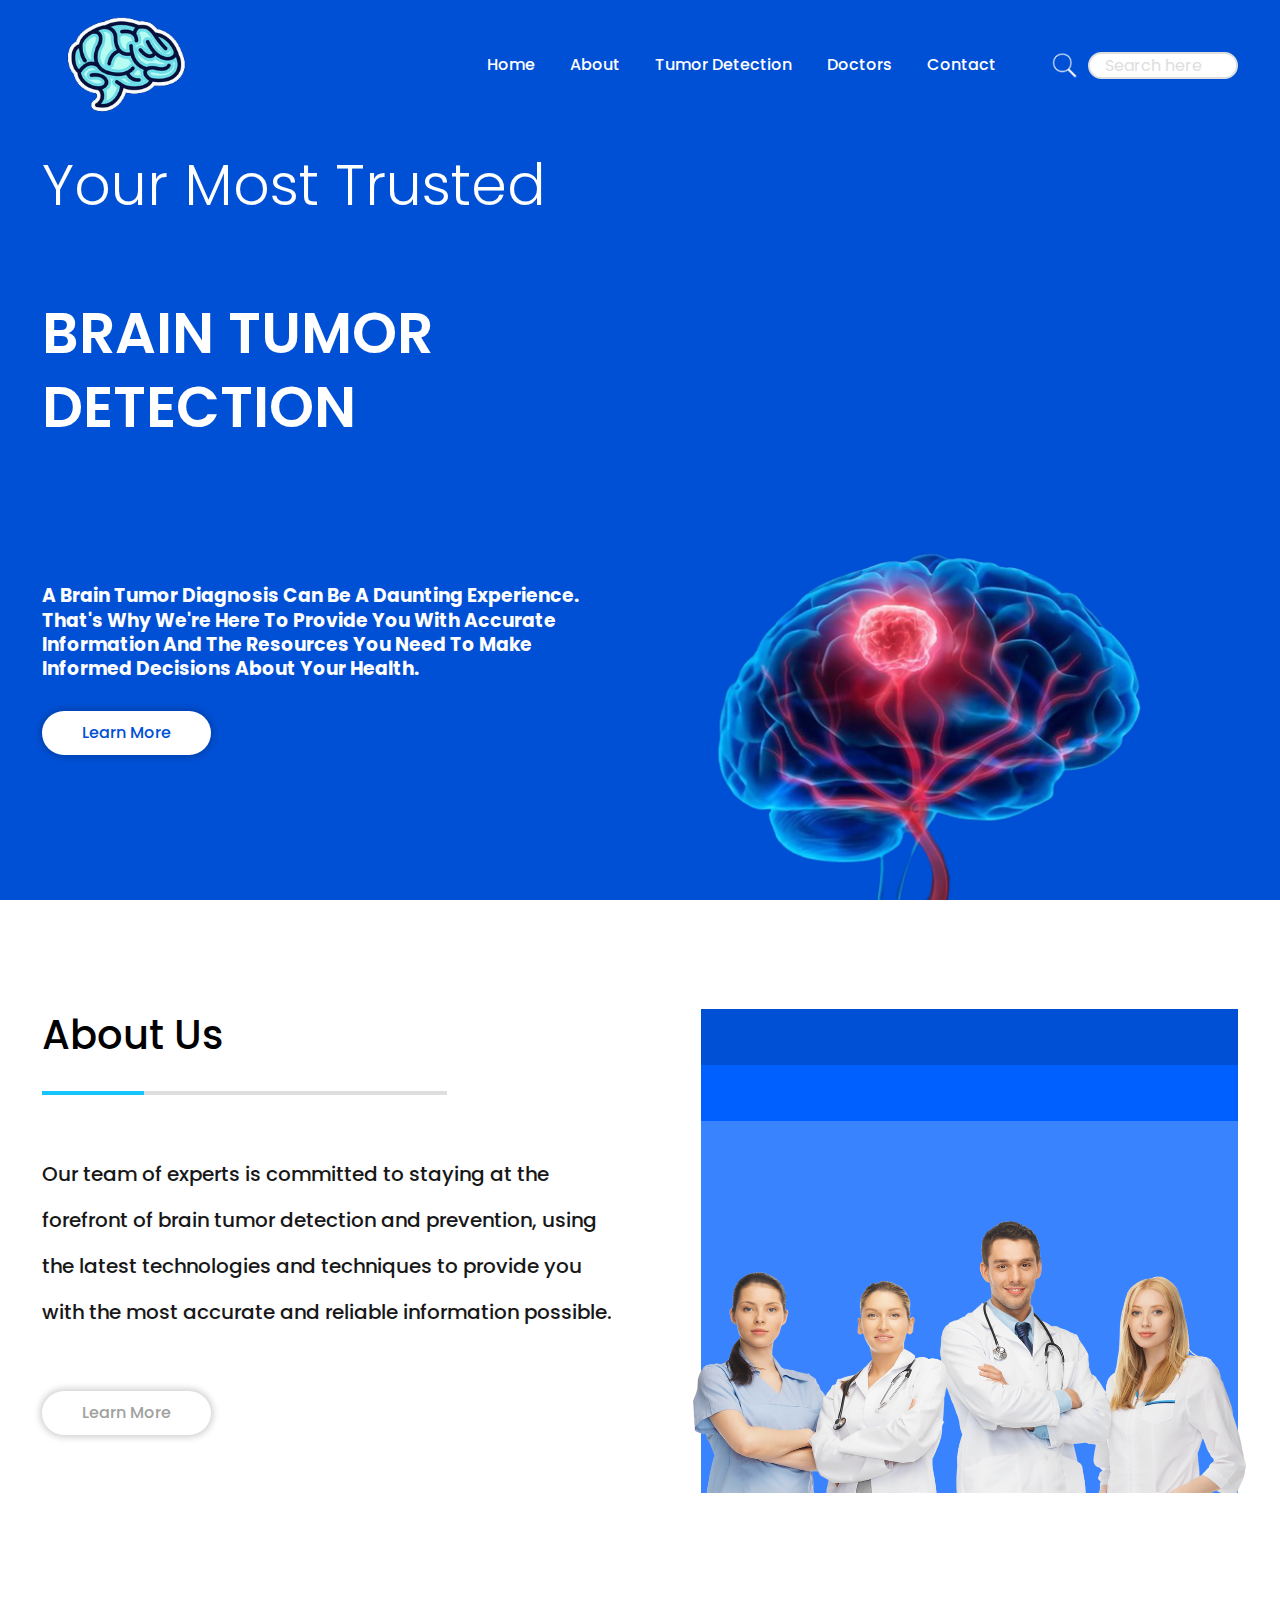
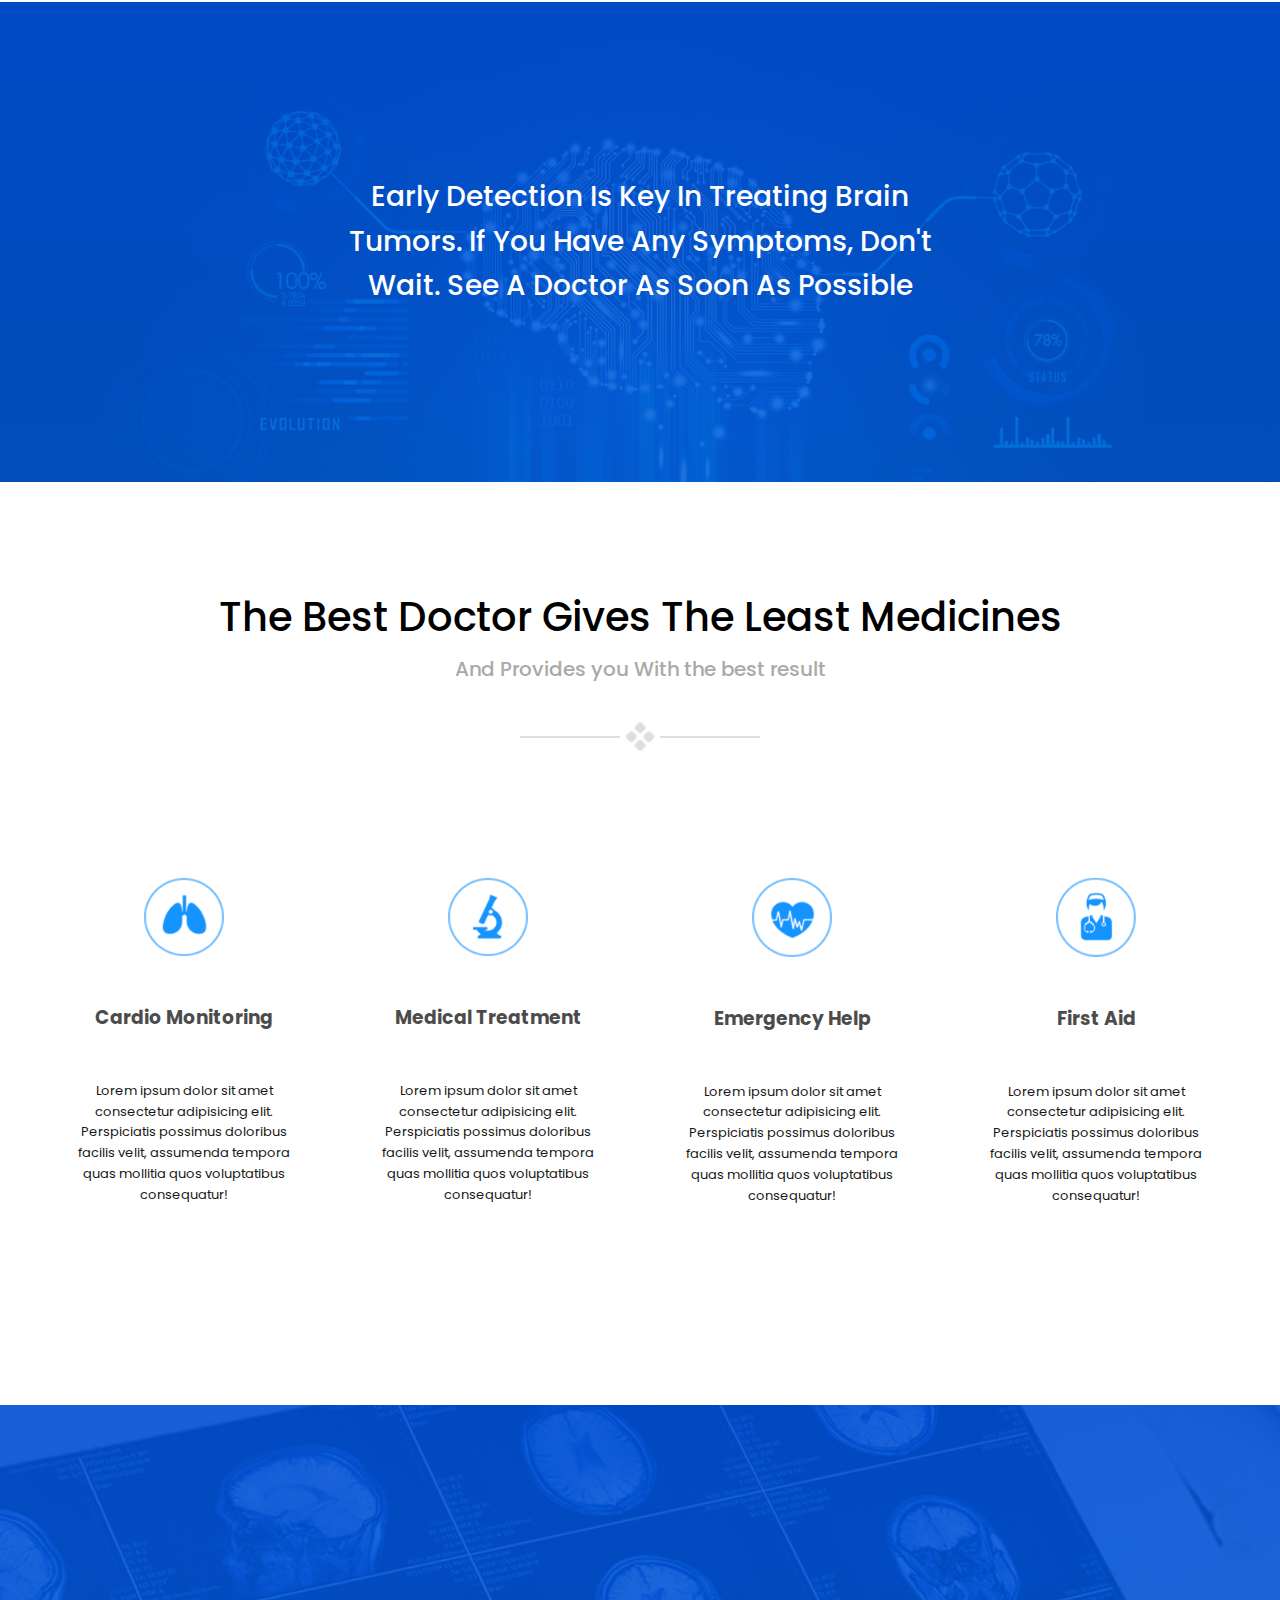
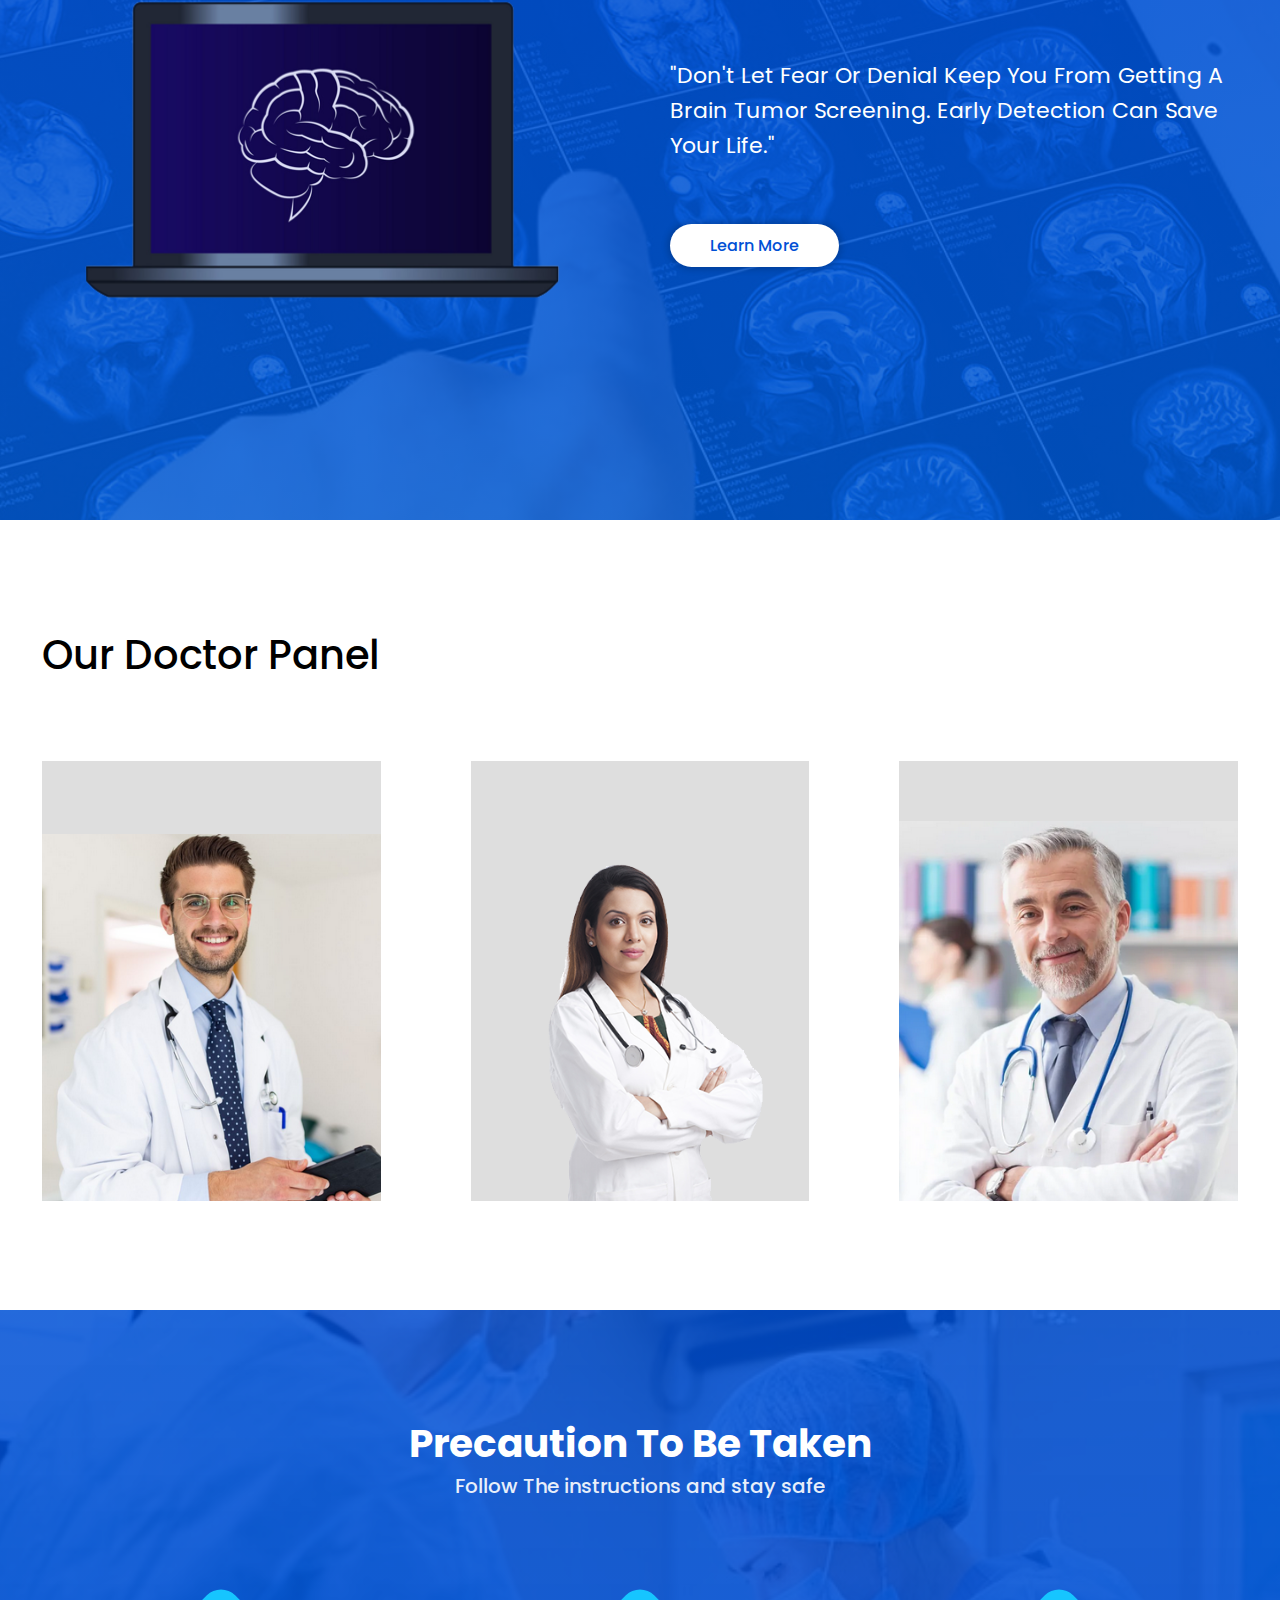
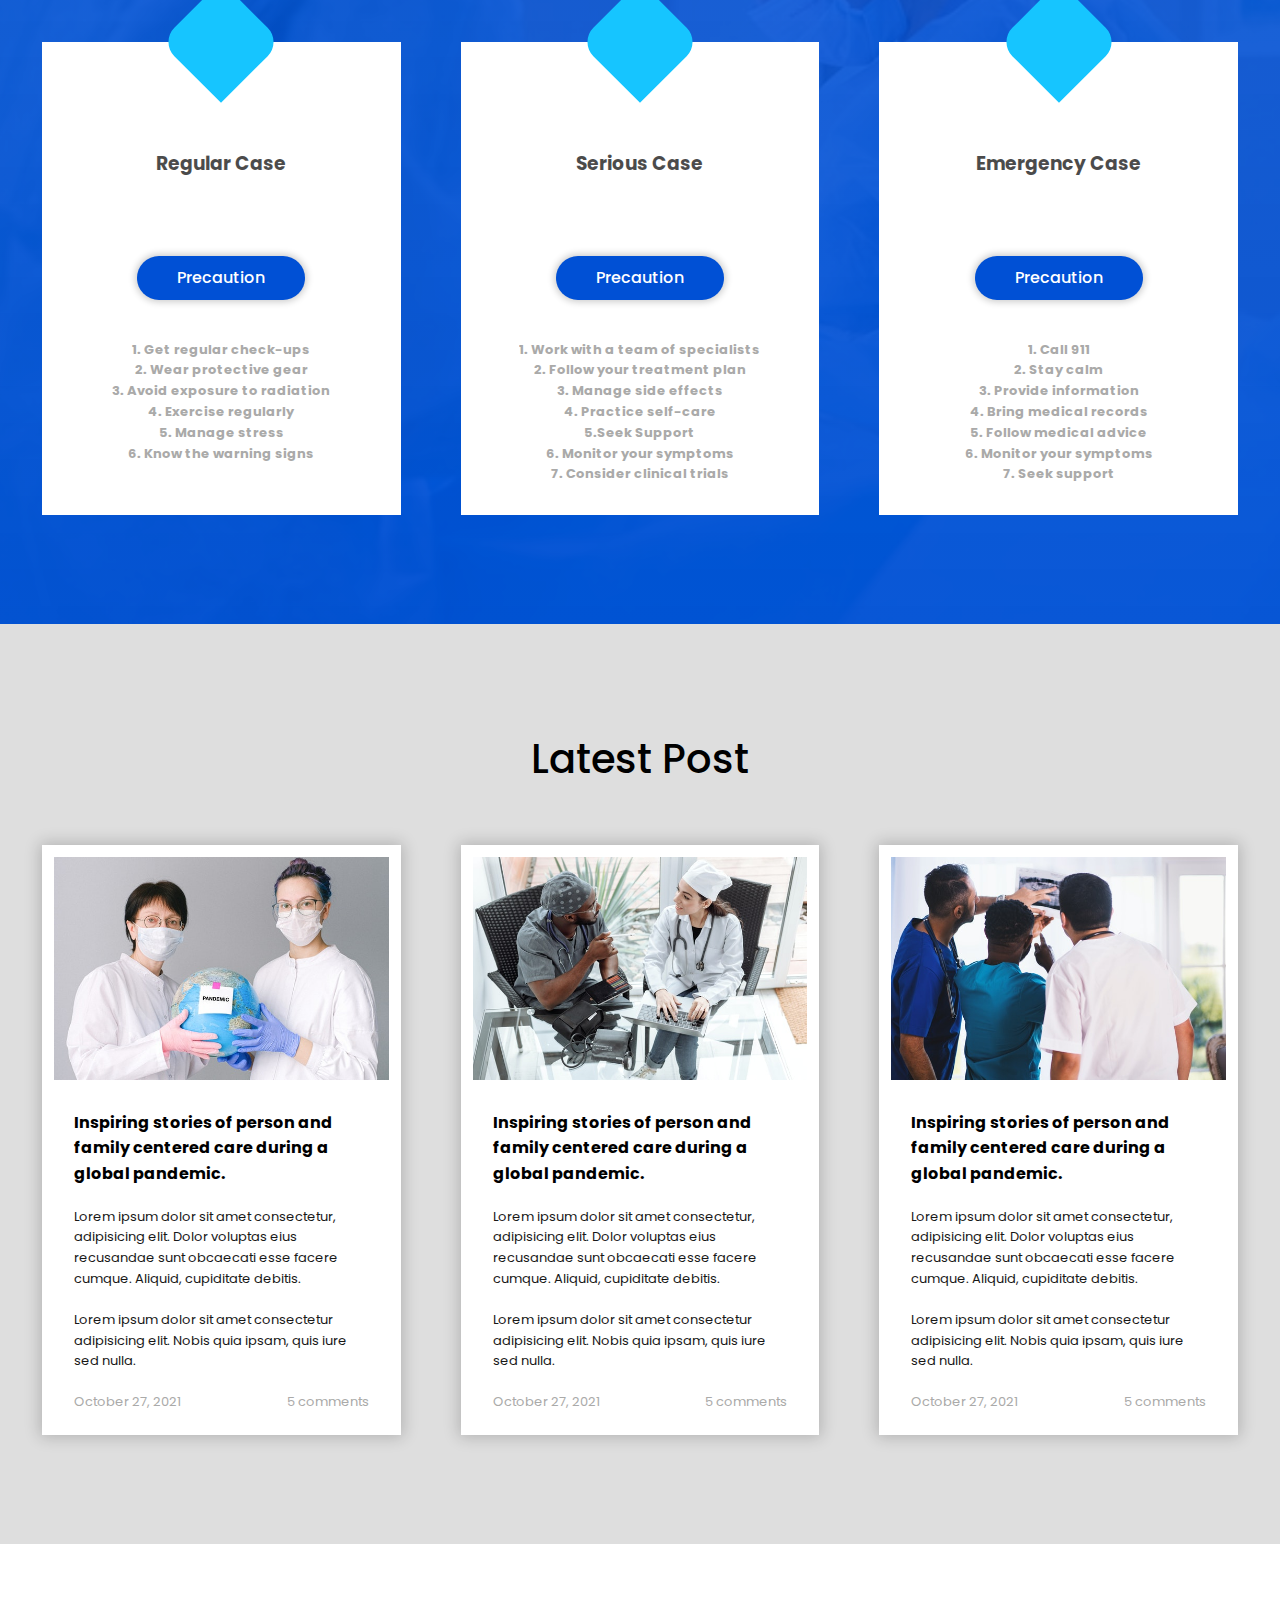
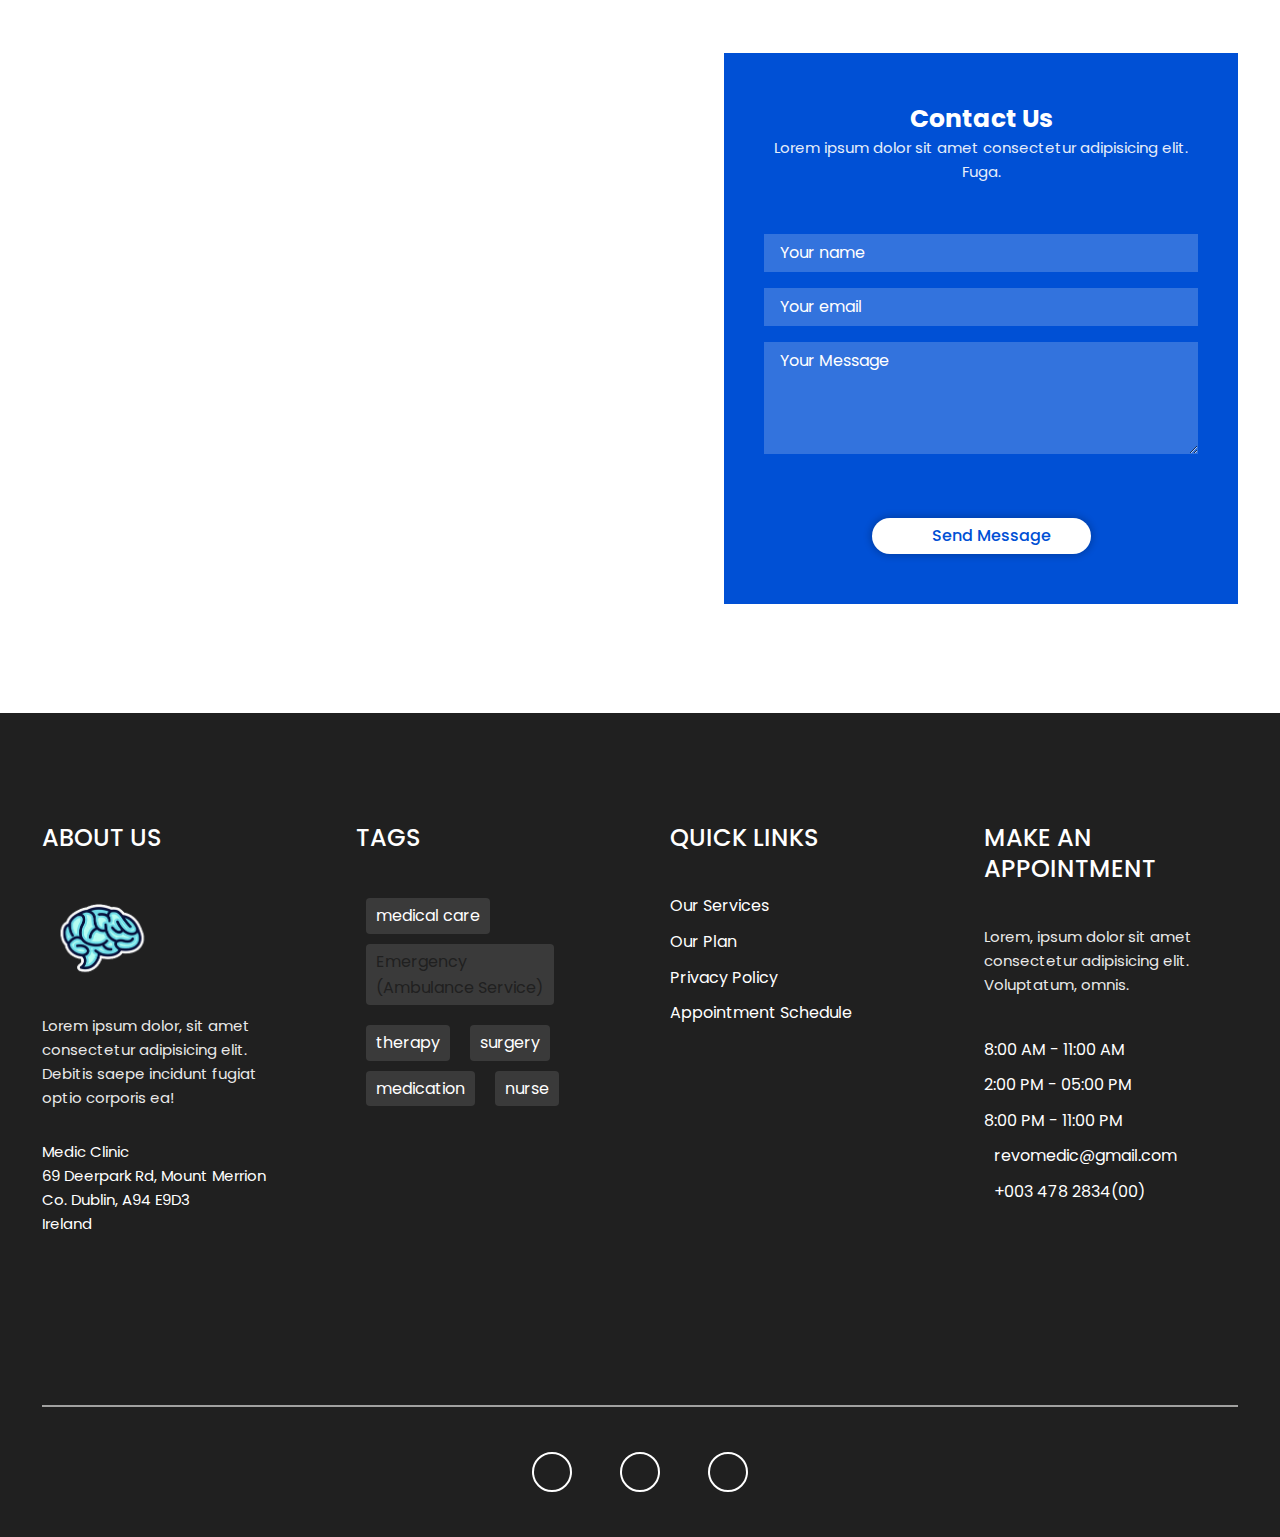
<file: new_brain/Health Care website/index.html>
<!DOCTYPE html>
<html lang="en">
<head>
    <meta charset="UTF-8">
    <meta http-equiv="X-UA-Compatible" content="IE=edge">
    <meta name="viewport" content="width=device-width, initial-scale=1.0">
    <title>Brain tumor detection</title>
    <!-- font awesome -->
    <link rel="stylesheet" href="https://cdnjs.cloudflare.com/ajax/libs/font-awesome/6.0.0-beta2/css/all.min.css" integrity="sha512-YWzhKL2whUzgiheMoBFwW8CKV4qpHQAEuvilg9FAn5VJUDwKZZxkJNuGM4XkWuk94WCrrwslk8yWNGmY1EduTA==" crossorigin="anonymous" referrerpolicy="no-referrer" />
    <!-- normalize css -->
    <link rel = "stylesheet" href = "css/normalize.css">
    <!-- custom css -->
    <link rel = "stylesheet" href = "css/main.css">
</head>
<body>
    

    <!-- header -->
    <header class = "header bg-blue">
        <nav class = "navbar bg-blue">
            <div class = "container flex">
                <a href = "index.html" class = "navbar-brand">
                    <img src = "images/logo.png" alt = "site logo">
                </a>
                <button type = "button" class = "navbar-show-btn">
                    <img src = "images/ham-menu-icon.png">
                </button>

                <div class = "navbar-collapse bg-white">
                    <button type = "button" class = "navbar-hide-btn">
                        <img src = "images/close-icon.png">
                    </button>
                    <ul class = "navbar-nav">
                        <li class = "nav-item">
                            <a href = "#" class = "nav-link">Home</a>
                        </li>
                        <li class = "nav-item">
                            <a href = "#" class = "nav-link">About</a>
                        </li>
                        <li class = "nav-item">
                            <a href = "http://127.0.0.1:5000/" class = "nav-link">Tumor Detection</a>
                        </li>
                        <li class = "nav-item">
                            <a href = "doc.html" class = "nav-link">Doctors</a>
                        </li>
                       
                        <li class = "nav-item">
                            <a href = "#" class = "nav-link">Contact</a>
                        </li>
                    </ul>
                    <div class = "search-bar">
                        <form>
                            <div class = "search-bar-box flex">
                                <span class = "search-icon flex">
                                    <img src = "images/search-icon-dark.png">
                                </span>
                                <input type = "search" class = "search-control" placeholder="Search here">
                            </div>
                        </form>
                    </div>
                </div> 
            </div>
        </nav>

        <div class = "header-inner text-white text-center">
            <div class = "container grid">
                <div class = "header-inner-left">
                    <h1>your most trusted<br> <span><br>Brain Tumor<br> Detection </span></h1>
                    <p class = "text text-md">&nbsp;<h3>A brain tumor diagnosis can be a daunting experience. That's why we're here to provide you with accurate information and the resources you need to make informed decisions about your health.</h3></p>
                    <div class = "btn-group">
                      
                        <br><br><br><br><a href = "#" class = "btn btn-white">Learn More</a>
                    </div>
                </div>
                <div class = "header-inner-right">
                    <img src = "images/Header.png">
                </div>
            </div>
        </div>
    </header>
    <!-- end of header -->

    <main>
        <!-- about section -->
        <section id = "about" class = "about py">
            <div class = "about-inner">
                <div class = "container grid">
                    <div class = "about-left text-center">
                        <div class = "section-head">
                            <h2>About Us</h2>
                            <div class = "border-line"></div>
                        </div>
                        <p class = "text text-lg">Our team of experts is committed to staying at the forefront of brain tumor detection and prevention, using the latest technologies and techniques to provide you with the most accurate and reliable information possible.</p>
                        <a href = "#" class = "btn btn-white">Learn More</a>
                    </div>
                    <div class = "about-right flex">
                        <div class = "img">
                            <img src = "images/about-img.png">
                        </div>
                    </div>
                </div>
            </div>
        </section>
        <!-- end of about section -->

        <!-- banner one -->
        <section id = "banner-one" class = "banner-one text-center">
            <div class = "container text-white">
                <blockquote class = "lead"><i class = "fas fa-quote-left"></i> Early detection is key in treating brain tumors. If you have any symptoms, don't wait. See a doctor as soon as possible <i class = "fas fa-quote-right"></i></blockquote>
                
            </div>
        </section>
        <!-- end of banner one -->

        <!-- services section -->
        <section id = "services" class = "services py">
            <div class = "container">
                <div class = "section-head text-center">
                    <h2 class = "lead">The Best Doctor gives the least medicines</h2>
                    <p class = "text text-lg">And Provides you With the best result</p>
                    <div class = "line-art flex">
                        <div></div>
                        <img src = "images/4-dots.png">
                        <div></div>
                    </div>
                </div>
                <div class = "services-inner text-center grid">
                    <article class = "service-item">
                        <div class = "icon">
                            <img src = "images/service-icon-1.png">
                        </div>
                        <h3>Cardio Monitoring</h3>
                        <p class = "text text-sm">Lorem ipsum dolor sit amet consectetur adipisicing elit. Perspiciatis possimus doloribus facilis velit, assumenda tempora quas mollitia quos voluptatibus consequatur!</p>
                    </article>

                    <article class = "service-item">
                        <div class = "icon">
                            <img src = "images/service-icon-2.png">
                        </div>
                        <h3>Medical Treatment</h3>
                        <p class = "text text-sm">Lorem ipsum dolor sit amet consectetur adipisicing elit. Perspiciatis possimus doloribus facilis velit, assumenda tempora quas mollitia quos voluptatibus consequatur!</p>
                    </article>

                    <article class = "service-item">
                        <div class = "icon">
                            <img src = "images/service-icon-3.png">
                        </div>
                        <h3>Emergency Help</h3>
                        <p class = "text text-sm">Lorem ipsum dolor sit amet consectetur adipisicing elit. Perspiciatis possimus doloribus facilis velit, assumenda tempora quas mollitia quos voluptatibus consequatur!</p>
                    </article>

                    <article class = "service-item">
                        <div class = "icon">
                            <img src = "images/service-icon-4.png">
                        </div>
                        <h3>First Aid</h3>
                        <p class = "text text-sm">Lorem ipsum dolor sit amet consectetur adipisicing elit. Perspiciatis possimus doloribus facilis velit, assumenda tempora quas mollitia quos voluptatibus consequatur!</p>
                    </article>
                </div>
            </div>
        </section>
        <!-- end of services section -->

        <!-- banner two section -->
        <section id = "banner-two" class = "banner-two text-center">
            <div class = "container grid">
                <div class = "banner-two-left">
                    <img src = "images/banner-2-img.png">
                </div>
                <div class = "banner-two-right">
                    <p class = "lead text-white">"Don't let fear or denial keep you from getting a brain tumor screening. Early detection can save your life."</p>
                    <div class = "btn-group">
                        <a href = "#" class = "btn btn-white">Learn More</a>
                   </div>
                </div>
            </div>
        </section>
        <!-- end of banner two section -->

        <!-- doctors section -->
        <section id = "doc-panel" class = "doc-panel py">
            <div class = "container">
                <div class = "section-head">
                    <h2>Our Doctor Panel</h2>
                </div>

                <div class = "doc-panel-inner grid">
                    <div class = "doc-panel-item">
                        <div class = "img flex">
                            <img src = "images/s_02.png" alt = "doctor image">
                            <div class = "info text-center bg-blue text-white flex">
                                <a href="https://www.medibuddy.in/doctors/pune/profile/15023-Dr-Ronak-Bhanushali"><p class = "lead">Dr. Ronak Bhanushali</p></a>
                                <p class = "text-lg">Neurologist</p>
                            </div>
                        </div>
                    </div>

                    <div class = "doc-panel-item">
                        <div class = "img flex">
                            <img src = "images/s_01.png" alt = "doctor image">
                            <div class = "info text-center bg-blue text-white flex">
                                <a href="https://www.medibuddy.in/doctors/pune/profile/15023-Dr-Ronak-Bhanushali"><p class = "lead">Dr. Girija Raheja</p></a>
                                <p class = "text-lg">Cardiology</p>
                            </div>
                        </div>
                    </div>

                    <div class = "doc-panel-item">
                        <div class = "img flex">
                            <img src = "images/s_03.png" alt = "doctor image">
                            <div class = "info text-center bg-blue text-white flex">
                                <a href="https://www.medibuddy.in/doctors/pune/profile/15023-Dr-Ronak-Bhanushali"><p class = "lead">Dr. Ashwin More</p></a>
                                <p class = "text-lg">Oncologist</p>
                            </div>
                        </div>
                    </div>
                </div>
            </div>
        </section>
        <!-- end of doctors section -->

        <!-- package services section -->
        <section id = "package-service" class = "package-service py text-center">
            <div class = "container">
                <div class = "package-service-head text-white">
                    <h2>Precaution To Be Taken</h2>
                    <p class = "text text-lg">Follow The instructions and stay safe</p>
                </div>
                <div class = "package-service-inner grid">
                    <div class = "package-service-item bg-white">
                        <div class = "icon flex">
                            <i class = "fas fa-phone fa-2x"></i>
                        </div>
                        <h3>Regular Case</h3>
                        <a href = "#" class = "btn btn-blue">Precaution</a>
                        <p class = "text text-sm"><b> 1. Get regular check-ups<br>2. Wear protective gear<br>3. Avoid exposure to radiation<br>4. Exercise regularly<br>5. Manage stress<br>6. Know the warning signs</b></p>    
                    </div>

                    <div class = "package-service-item bg-white">
                        <div class = "icon flex">
                            <i class = "fas fa-calendar-alt fa-2x"></i>
                        </div>
                        <h3>Serious Case</h3>
                        <a href = "#" class = "btn btn-blue">Precaution</a>
                        <p class = "text text-sm"><b>1. Work with a team of specialists<br>2. Follow your treatment plan<br>3. Manage side effects<br>4. Practice self-care<br>5.Seek Support<br>6. Monitor your symptoms<br>7. Consider clinical trials</p></b>
                        </div>
                    
                    <div class = "package-service-item bg-white">
                        <div class = "icon flex">
                            <i class = "fas fa-comments fa-2x"></i>
                        </div>
                        <h3>Emergency Case</h3>
                        <a href = "#" class = "btn btn-blue">Precaution</a>
                        <p class = "text text-sm"><b>1. Call 911<br>2. Stay calm<br>3. Provide information<br>4. Bring medical records<br>5. Follow medical advice<br>6. Monitor your symptoms<br>7. Seek support</p></b>
                         </div>
                </div>
            </div>
        </section>
        <!-- end of package services section -->

        <!-- posts section -->
        <section id = "posts" class = "posts py">
            <div class = "container">
                <div class = "section-head">
                    <h2>Latest Post</h2>
                </div>
                <div class = "posts-inner grid">
                    <article class = "post-item bg-white">
                        <div class = "img">
                            <img src = "images/post-1.jpg">
                        </div>
                        <div class = "content">
                            <h4>Inspiring stories of person and family centered care during a global pandemic.</h4>
                            <p class = "text text-sm">Lorem ipsum dolor sit amet consectetur, adipisicing elit. Dolor voluptas eius recusandae sunt obcaecati esse facere cumque. Aliquid, cupiditate debitis.</p>
                            <p class = "text text-sm">Lorem ipsum dolor sit amet consectetur adipisicing elit. Nobis quia ipsam, quis iure sed nulla.</p>
                            <div class = "info flex">
                                <small class = "text text-sm"><i class = "fas fa-clock"></i> October 27, 2021</small>
                                <small class = "text text-sm"><i class = "fas fa-comment"></i> 5 comments</small>
                            </div>
                        </div>
                    </article>

                    <article class = "post-item bg-white">
                        <div class = "img">
                            <img src = "images/post-2.jpg">
                        </div>
                        <div class = "content">
                            <h4>Inspiring stories of person and family centered care during a global pandemic.</h4>
                            <p class = "text text-sm">Lorem ipsum dolor sit amet consectetur, adipisicing elit. Dolor voluptas eius recusandae sunt obcaecati esse facere cumque. Aliquid, cupiditate debitis.</p>
                            <p class = "text text-sm">Lorem ipsum dolor sit amet consectetur adipisicing elit. Nobis quia ipsam, quis iure sed nulla.</p>
                            <div class = "info flex">
                                <small class = "text text-sm"><i class = "fas fa-clock"></i> October 27, 2021</small>
                                <small class = "text text-sm"><i class = "fas fa-comment"></i> 5 comments</small>
                            </div>
                        </div>
                    </article>

                    <article class = "post-item bg-white">
                        <div class = "img">
                            <img src = "images/post-3.jpg">
                        </div>
                        <div class = "content">
                            <h4>Inspiring stories of person and family centered care during a global pandemic.</h4>
                            <p class = "text text-sm">Lorem ipsum dolor sit amet consectetur, adipisicing elit. Dolor voluptas eius recusandae sunt obcaecati esse facere cumque. Aliquid, cupiditate debitis.</p>
                            <p class = "text text-sm">Lorem ipsum dolor sit amet consectetur adipisicing elit. Nobis quia ipsam, quis iure sed nulla.</p>
                            <div class = "info flex">
                                <small class = "text text-sm"><i class = "fas fa-clock"></i> October 27, 2021</small>
                                <small class = "text text-sm"><i class = "fas fa-comment"></i> 5 comments</small>
                            </div>
                        </div>
                    </article>
                </div>
            </div>
        </section>
        <!-- end of posts section -->

        <!-- contact section -->
        <section id = "contact" class = "contact py">
            <div class = "container grid">
                <div class = "contact-left">
                    <iframe src="https://www.google.com/maps/embed?pb=!1m18!1m12!1m3!1d2384.6268289831164!2d-6.214682984112116!3d53.29621947996855!2m3!1f0!2f0!3f0!3m2!1i1024!2i768!4f13.1!3m3!1m2!1s0x486709e0c9c80f8f%3A0x92f408d10f2277c2!2sREVO!5e0!3m2!1sen!2snp!4v1636264848776!5m2!1sen!2snp" width="600" height="450" style="border:0;" allowfullscreen="" loading="lazy"></iframe>
                </div>
                <div class = "contact-right text-white text-center bg-blue">
                    <div class = "contact-head">
                        <h3 class = "lead">Contact Us</h3>
                        <p class = "text text-md">Lorem ipsum dolor sit amet consectetur adipisicing elit. Fuga.</p>
                    </div>
                    <form>
                        <div class = "form-element">
                            <input type = "text" class = "form-control" placeholder="Your name">
                        </div>
                        <div class = "form-element">
                            <input type = "email" class = "form-control" placeholder="Your email">
                        </div>
                        <div class = "form-element">
                            <textarea rows = "5" placeholder="Your Message" class = "form-control"></textarea>
                        </div>
                        <button type = "submit" class = "btn btn-white btn-submit">
                            <i class = "fas fa-arrow-right"></i> Send Message
                        </button>
                    </form>
                </div>
            </div>
        </section>
        <!-- end of contact section -->
    </main>

    <!-- footer  -->
    <footer id = "footer" class = "footer text-center">
        <div class = "container">
            <div class = "footer-inner text-white py grid">
                <div class = "footer-item">
                    <h3 class = "footer-head">about us</h3>
                    <div class = "icon">
                        <img src = "images/logo.png">
                    </div>
                    <p class = "text text-md">Lorem ipsum dolor, sit amet consectetur adipisicing elit. Debitis saepe incidunt fugiat optio corporis ea!</p>
                    <address>
                        Medic Clinic <br>
                        69 Deerpark Rd, Mount Merrion <br>
                        Co. Dublin, A94 E9D3 <br>
                        Ireland
                    </address>
                </div>

                <div class = "footer-item">
                    <h3 class = "footer-head">tags</h3>
                    <ul class = "tags-list flex">
                        <li>medical care</li>
                        <a href="https://in.kompass.com/a/ambulance-services/75100/"><li>Emergency <br>(Ambulance Service)</li></a>
                        <li>therapy</li>
                        <li>surgery</li>
                        <li>medication</li>
                        <li>nurse</li>
                    </ul>
                </div>

                <div class = "footer-item">
                    <h3 class = "footer-head">Quick Links</h3>
                    <ul>
                        <li><a href = "#" class = "text-white">Our Services</a></li>
                        <li><a href = "#" class = "text-white">Our Plan</a></li>
                        <li><a href = "#" class = "text-white">Privacy Policy</a></li>
                        <li><a href = "#" class = "text-white">Appointment Schedule</a></li>
                    </ul>
                </div>

                <div class = "footer-item">
                    <h3 class = "footer-head">make an appointment</h3>
                    <p class = "text text-md">Lorem, ipsum dolor sit amet consectetur adipisicing elit. Voluptatum, omnis.</p>
                    <ul class = "appointment-info">
                        <li>8:00 AM - 11:00 AM</li>
                        <li>2:00 PM - 05:00 PM</li>
                        <li>8:00 PM - 11:00 PM</li>
                        <li>
                            <i class = "fas fa-envelope"></i>
                            <span>revomedic@gmail.com</span>
                        </li>
                        <li>
                            <i class = "fas fa-phone"></i>
                            <span>+003 478 2834(00)</span>
                        </li>
                    </ul>
                </div>
            </div>

            <div class = "footer-links">
                <ul class = "flex">
                    <li><a href = "#" class = "text-white flex"> <i class = "fab fa-facebook-f"></i></a></li>
                    <li><a href = "#" class = "text-white flex"> <i class = "fab fa-twitter"></i></a></li>
                    <li><a href = "#" class = "text-white flex"> <i class = "fab fa-linkedin"></i></a></li>
                </ul>
            </div>
        </div>
    </footer>
    <!-- end of footer  -->


    <!-- custom js -->
    <script src = "js/script.js"></script>
</body>
</html>
</file>
<file: new_brain/Health Care website/css/main.css>
@import url('https://fonts.googleapis.com/css2?family=Poppins:wght@200;300;400;500;600;700;800;900&display=swap');

/* variables */
:root{
    --fros-blue-color: #0050d5;
    --light-blue-color: #16c5ff;
    --dark-color: #202020;
    --light-gray: #dedede;
    --dark-gray: #a1a1a0;
    --light-color: #fff;
    --poppins-font: 'Poppins', sans-serif;
    --transition: all 0.3s ease-in-out;
    --box-shadow: 0 0 15px 2px rgba(0, 0, 0, 0.2)!important;
}

/* some resets */
*{
    padding: 0;
    margin: 0;
    -webkit-box-sizing: border-box;
            box-sizing: border-box;
}
html{
    font-size: 10px;
}
body{
    font-size: 1.6rem;
    line-height: 1.6;
    font-family: var(--poppins-font);
}
img{
    width: 100%;
    display: block;
}
ul{
    list-style: none;
}
a{
    text-decoration: none;
    color: var(--dark-color);
}
.bg-blue{
    background-color: var(--fros-blue-color);
}
.bg-white{
    background-color: var(--light-color);
}
.text-blue{
    color: var(--fros-blue-color);
}
.text-white{
    color: var(--light-color);
}

/* button */
.btn, button{
    border: none;
    cursor: pointer;
}
.btn{
    padding: .9rem 4rem;
    border-radius: 3rem;
    display: inline-block;
    background-color: var(--light-color);
    font-weight: 500;
    -webkit-box-shadow: 0 0 7px 2px rgba(0, 0, 0, 0.2);
            box-shadow: 0 0 7px 2px rgba(0, 0, 0, 0.2);
    -webkit-transition: var(--transition);
    -o-transition: var(--transition);
    transition: var(--transition);
}
.btn-white{
    color: var(--fros-blue-color);
}
.btn-light-blue{
    background-color: var(--light-blue-color);
    color: var(--light-color);
}
.btn-blue{
    background-color: var(--fros-blue-color);
    color: var(--light-color);
}
.btn-group{
    display: -webkit-box;
    display: -ms-flexbox;
    display: flex;
    -ms-flex-wrap: wrap;
        flex-wrap: wrap;
    -webkit-box-align: center;
        -ms-flex-align: center;
            align-items: center;
}
.btn-group .btn{
    width: 100%;
}
.btn-group .btn:first-child{
    margin-bottom: 2rem;
}
.btn:hover{
    -webkit-box-shadow: var(--box-shadow);
            box-shadow: var(--box-shadow);
}

.container{
    max-width: 95vw;
    margin: 0 auto;
    padding: 0 1rem;
}
.flex{
    display: -webkit-box;
    display: -ms-flexbox;
    display: flex;
    -webkit-box-align: center;
        -ms-flex-align: center;
            align-items: center;
    -webkit-box-pack: center;
        -ms-flex-pack: center;
            justify-content: center;
}
.grid{
    display: grid;
}
input{
    outline: 0;
}
.lead{
    font-size: 25px;
    text-transform: capitalize;
}
h1, h2, h3{
    text-transform: capitalize;
    margin-top: 0;
    line-height: 1.3;
}
.text{
    opacity: 0.9;
}
.text-md{
    font-size: 1.5rem;
}
.text-lg{
    font-size: 2rem;
    font-weight: 500;
}
.text-sm{
    font-size: 1.3rem;
}
.py{
    padding: 10.9rem 0;
}
.text-center{
    text-align: center;
}

/* header */
.header{
    min-height: 100vh;
}
.navbar{
    position: fixed;
    top: 0;
    left: 0;
    width: 100%;
    padding: 0.2rem 0;
    z-index: 999;
}
.navbar .container{
    -webkit-box-pack: justify;
        -ms-flex-pack: justify;
            justify-content: space-between;
}
.navbar-brand img{
    width: 168px;
}
.navbar-show-btn, .navbar-hide-btn{
    background-color: transparent;
    width: 30px;
    -webkit-transition: var(--transition);
    -o-transition: var(--transition);
    transition: var(--transition);
}
button[class ^= navbar]:hover{
    -webkit-transform: scale(1.1);
        -ms-transform: scale(1.1);
            transform: scale(1.1);
}


.navbar-collapse{
    position: fixed;
    top: 0;
    right: 0;
    width: 100%;
    height: 100%;
    padding: 8rem 3rem;
    display: -webkit-box;
    display: -ms-flexbox;
    display: flex;
    -webkit-box-orient: vertical;
    -webkit-box-direction: normal;
        -ms-flex-direction: column;
            flex-direction: column;
    -webkit-box-pack: justify;
        -ms-flex-pack: justify;
            justify-content: space-between;
    -webkit-box-shadow: -3px 0 10px 4px rgba(0, 0, 0, 0.1);
            box-shadow: -3px 0 10px 4px rgba(0, 0, 0, 0.1);
    -webkit-transform: translateX(110%);
        -ms-transform: translateX(110%);
            transform: translateX(110%);
    -webkit-transition: var(--transition);
    -o-transition: var(--transition);
    transition: var(--transition);
    z-index: 1000;
}
/* navbar show class */
.navbar-show{
    -webkit-transform: translateX(0);
        -ms-transform: translateX(0);
            transform: translateX(0);
}
.navbar-hide-btn{
    position: absolute;
    right: 2rem;
    top: 4.5rem;
}
.nav-item{
    margin: 1.4rem 0;
}
.nav-link{
    opacity: 0.8;
    font-weight: 600;
    -webkit-transition: var(--transition);
    -o-transition: var(--transition);
    transition: var(--transition);
    display: inline-block;
}
.nav-link:hover{
    opacity: 1;
    color: var(--fros-blue-color);
    -webkit-transform: translateX(10px);
        -ms-transform: translateX(10px);
            transform: translateX(10px);
}
.search-icon{
    display: block;
    width: 27px;
    margin-right: 1rem;
}
.search-control::-webkit-input-placeholder{
    color: var(--light-gray);
}
.search-control::-moz-placeholder{
    color: var(--light-gray);
}
.search-control:-ms-input-placeholder{
    color: var(--light-gray);
}
.search-control::-ms-input-placeholder{
    color: var(--light-gray);
}
.search-control::placeholder{
    color: var(--light-gray);
}
.search-control{
    height: 27px;
    width: 100%;
    border-radius: 1.9rem;
    border: 2px solid var(--light-gray);
    padding: 0 1.5rem;
}

/* header inner */
.header-inner{
    padding-top: 16rem;
}
.header-inner-left h1{
    font-size: 4rem;
    font-weight: 300;
    margin-bottom: 0;
}
.header-inner-left h1 span{
    font-weight: 600;
    text-transform: uppercase;
}
.header-inner-left .lead{
    opacity: 0.9;
}
.header-inner-left .text{
    margin: 5.8rem 0;
    max-width: 500px;
    margin-right: auto;
    margin-left: auto;
}
.header-inner-left .btn-group{
    -webkit-box-pack: center;
        -ms-flex-pack: center;
            justify-content: center;
}
.header-inner-right{
    margin-top: 6rem;
}
.header-inner-right img{
    max-width: 520px;
    margin: 0 auto;
}

/* about section */
.section-head h2{
    font-size: 4rem;
    font-weight: 500;
    margin-bottom: 3rem;
    text-align: center;
}
.border-line{
    height: .4rem;
    width: 100%;
    margin-right: auto;
    margin-left: auto;
    background-color: var(--light-gray);
    position: relative;
}
.border-line::after{
    content: "";
    position: absolute;
    top: 0;
    left: 50%;
    -webkit-transform: translateX(-50%);
        -ms-transform: translateX(-50%);
            transform: translateX(-50%);
    height: 100%;
    width: 102px;
    background-color: var(--light-blue-color);
}
.about-left{
    margin-bottom: 6rem;
}
.about-right{
    margin-top: 16.8rem;
}
.about-left .text{
    margin: 5.6rem 0;
    line-height: 2.3;
}
.about .btn-white{
    color: var(--dark-gray);
}
.about-right .img{
    width: 100%;
    background-color: #3983fe;
    max-width: 537px;
    position: relative;
}
.about-right .img img{
    padding-top: 10rem;
    -webkit-transform: scaleX(1.03);
        -ms-transform: scaleX(1.03);
            transform: scaleX(1.03);
}
.about-right .img::after, .about-right .img::before{
    content: "";
    position: absolute;
    width: 100%;
    height: 100%;
}
.about-right .img::after{
    top: -56px;
    left: 0;
    background-color: #0060ff;
    z-index: -1;
}
.about-right .img::before{
    top: -112px;
    left: 0;
    background-color: var(--fros-blue-color);
    z-index: -2;
}

/* banner one section */
.banner-one{
    background: -webkit-gradient(linear, left top, left bottom, from(rgba(0, 80, 213, 0.9)), to(rgba(0, 90, 213, 0.85))), url('../images/banner-1-img.jpg') top/cover no-repeat;
    background: -o-linear-gradient(rgba(0, 80, 213, 0.9), rgba(0, 90, 213, 0.85)), url('../images/banner-1-img.jpg') top/cover no-repeat;
    background: linear-gradient(rgba(0, 80, 213, 0.9), rgba(0, 90, 213, 0.85)), url('../images/banner-1-img.jpg') top/cover no-repeat;
    height: 480px;
    display: -webkit-box;
    display: -ms-flexbox;
    display: flex;
    -webkit-box-align: center;
        -ms-flex-align: center;
            align-items: center;
    -webkit-box-pack: center;
        -ms-flex-pack: center;
            justify-content: center;
}
.banner-one .lead{
    font-size: 2.8rem;
    font-weight: 500;
    max-width: 600px;
}
.banner-one .text-sm{
    font-weight: 500;
}

/* services section */
.services .section-head .text-lg{
    color: var(--dark-gray);
    margin-top: -2rem;
}
.services .section-head img{
    margin: 3.7rem auto;
}
.line-art{
    max-width: 240px;
    margin: auto;
}
.line-art img{
    width: 30px;
}
.line-art div{
    width: 100px;
    height: 2px;
    background-color: var(--light-gray);
}
.services-inner{
    padding: 6rem 0;
}
.service-item{
    padding: 3rem;
    margin-bottom: 3rem;
}
.service-item:last-child{
    margin-bottom: 0;
}
.service-item .icon img{
    width: 80px;
    margin: auto;
}
.service-item h3{
    margin: 5rem 0;
    opacity: 0.7;
}

/* banner two section */
.banner-two{
    background: -webkit-gradient(linear, left top, left bottom, from(rgba(0, 80, 213, 0.9)), to(rgba(0, 90, 213, 0.85))), url('../images/banner-two-bg.png') top/cover no-repeat;
    background: -o-linear-gradient(rgba(0, 80, 213, 0.9), rgba(0, 90, 213, 0.85)), url('../images/banner-two-bg.png') top/cover no-repeat;
    background: linear-gradient(rgba(0, 80, 213, 0.9), rgba(0, 90, 213, 0.85)), url('../images/banner-two-bg.png') top/cover no-repeat;
    padding: 13.6rem 0;
}
.banner-two-left img{
    max-width: 620px;
    margin: auto;
}
.banner-two-right .lead{
    font-size: 2.2rem;
    margin-top: 6rem;
}
.banner-two-right .btn-group{
    margin-top: 6rem;
    -webkit-box-pack: center;
        -ms-flex-pack: center;
            justify-content: center;
}

/* doctors panel */
.doc-panel-inner{
    margin-top: 8rem;
}
.doc-panel-item{
    margin-bottom: 6rem;
}
.doc-panel-item:last-child{
    margin-bottom: 0;
}
.doc-panel-item .img{
    position: relative;
    height: 440px;
    background-color: var(--light-gray);
    overflow: hidden;
    -webkit-box-align: end;
        -ms-flex-align: end;
            align-items: flex-end;
}
.doc-panel-item .img .info{
    position: absolute;
    bottom: -100%;
    left: 0;
    width: 100%;
    height: 100px;
    -webkit-box-orient: vertical;
    -webkit-box-direction: normal;
        -ms-flex-direction: column;
            flex-direction: column;
    -webkit-transition: var(--transition);
    -o-transition: var(--transition);
    transition: var(--transition);
}
.doc-panel-item .img{
    max-width: 357px;
    margin-left: auto;
    margin-right: auto;
}
.doc-panel-item:hover .info{
    bottom: 0;
}

/* package service */
.package-service-inner{
    margin-top: 14rem;
}
.package-service{
    background: -webkit-gradient(linear, left top, left bottom, from(rgba(0, 80, 213, 0.85)), to(rgba(0, 80, 213, 0.95))), url('../images/package-service-img.jpg') center/cover no-repeat;
    background: -o-linear-gradient(rgba(0, 80, 213, 0.85), rgba(0, 80, 213, 0.95)), url('../images/package-service-img.jpg') center/cover no-repeat;
    background: linear-gradient(rgba(0, 80, 213, 0.85), rgba(0, 80, 213, 0.95)), url('../images/package-service-img.jpg') center/cover no-repeat;
}
.package-service-head{
    color: var(--light-color);
}
.package-service-head h2{
    font-size: 39px;
}
.package-service-item{
    padding: 3rem 5rem;
    position: relative;
    margin-bottom: 12rem;
}
.package-service-item:last-child{
    margin-bottom: 0;
}
.package-service-item .icon{
    width: 86px;
    height: 86px;
    background-color: var(--light-blue-color);
    border-radius: 2rem;
    border-bottom-right-radius: 0;
    color: var(--light-color);
    position: absolute;
    top: -43px;
    left: 50%;
    -webkit-transform: translateX(-50%) rotate(45deg);
        -ms-transform: translateX(-50%) rotate(45deg);
            transform: translateX(-50%) rotate(45deg);
}
.package-service-item .icon i{
    -webkit-transform: rotate(-45deg);
        -ms-transform: rotate(-45deg);
            transform: rotate(-45deg);
}
.package-service-item h3{
    opacity: 0.7;
    margin: 8rem 0 4rem 0;
}
.package-service-item .text-sm{
    color: var(--dark-gray);
}
.package-service-item .btn{
    margin: 4rem 0;
}

/* posts section */
.posts{
    background-color: var(--light-gray);
}
.posts-inner{
    margin-top: 6rem;
}
.post-item{
    padding: 1.2rem;
    -webkit-box-shadow: var(--box-shadow);
            box-shadow: var(--box-shadow);
    margin-bottom: 6rem;
}
.post-item:last-child{
    margin-bottom: 0;
}
.post-item .content{
    padding: 3rem 2rem 1rem 2rem;
}
.post-item h4{
    margin-bottom: 1rem;
}
.post-item .text{
    padding: 1rem 0;
}
.post-item .info{
    -webkit-box-pack: justify;
        -ms-flex-pack: justify;
            justify-content: space-between;
    color: var(--dark-gray);
}
.post-item .info .text{
    padding-bottom: 0;
}

/* contact section */
.contact-left{
    margin-bottom: 6rem;
    height: 100%;
}
.contact-left iframe{
    width: 100%;
    height: 100%;
    -o-object-fit: cover;
       object-fit: cover;
}
.contact-right{
    padding: 5rem 4rem;
}
.contact-right form{
    margin-top: 5rem;
}
.form-element .form-control{
    width: 100%;
    background-color: #3373dd;
    border: none;
    outline: 0;
    padding: 1rem 1.6rem;
    margin-bottom: 1.6rem;
    color: var(--light-color);
}
.form-element .form-control::-webkit-input-placeholder{
    color: var(--light-color);
}
.form-element .form-control::-moz-placeholder{
    color: var(--light-color);
}
.form-element .form-control:-ms-input-placeholder{
    color: var(--light-color);
}
.form-element .form-control::-ms-input-placeholder{
    color: var(--light-color);
}
.form-element .form-control::placeholder{
    color: var(--light-color);
}
.btn-submit{
    margin-top: 4rem;
}
.btn-submit i{
    margin-right: 2rem;
}

/* footer */
.footer{
    background-color: var(--dark-color);
}
.footer-item{
    margin-bottom: 6rem;
}
.footer-item:last-child{
    margin-bottom: 0;
}
.footer-head{
    text-transform: uppercase;
    font-weight: 500;
    font-size: 2.4rem;
    margin-bottom: 4rem;
}
.footer-item .icon{
    width: 120px;
    margin: auto;
}
.footer-item .text{
    padding: 3rem 0;
    max-width: 500px;
    margin-right: auto;
    margin-left: auto;
}
.footer-item address{
    font-size: 1.5rem;
    font-style: normal;
}
.footer-item .tags-list{
    -ms-flex-wrap: wrap;
        flex-wrap: wrap;
}
.footer-item .tags-list li{
    margin: .5rem 1rem;
    padding: .5rem 1rem;
    background-color: rgb(58, 58, 58);
    border-radius: .4rem;
}
.footer-item a{
    margin-bottom: 1rem;
    display: inline-block;
    -webkit-transition: var(--transition);
    -o-transition: var(--transition);
    transition: var(--transition);
}
.footer-item a:hover{
    color: var(--dark-gray);
}
.footer-item:last-child .text{
    padding-top: 0;
}
.footer-item .appointment-info li{
    margin: 1rem 0;
}
.footer-item .appointment-info li span{
    margin-left: 1rem;
}
.footer-links{
    border-top: 2px solid var(--dark-gray);
    padding: 4.5rem 0;
}
.footer-links li{
    margin: 0 2.4rem;
    font-size: 2rem;
}
.footer-links li a{
    height: 40px;
    width: 40px;
    border-radius: 50%;
    border: 2px solid var(--light-color);
    -webkit-transition: var(--transition);
    -o-transition: var(--transition);
    transition: var(--transition);
}
.footer-links li a:hover{
    background-color: var(--light-color);
    color: var(--fros-blue-color);
}




/* Media Queries */
@media(min-width: 450px){
    .navbar-collapse{
        width: 320px;
    }
    .btn-group .btn{
        width: auto;
    }
    .btn-group .btn:first-child{
        margin-right: 48px;
        margin-bottom: 0;
    }
    .border-line{
        width: 405px;
    }

}

@media(min-width: 768px){
    .header-inner-left h1{
        font-size: 5.7rem;
    }
    .services-inner, .doc-panel-inner{
        grid-template-columns: repeat(2, 1fr);
    }
    .doc-panel-inner{
        -webkit-column-gap: 3rem;
           -moz-column-gap: 3rem;
                column-gap: 3rem;
    }
    .doc-panel .section-head h2{
        text-align: left;
    }
    .package-service-inner, .posts-inner, .footer-inner{
        grid-template-columns: repeat(2, 1fr);
        -webkit-column-gap: 6rem;
           -moz-column-gap: 6rem;
                column-gap: 6rem;
    }
    .footer-inner{
        text-align: left;
    }
    .footer-item .icon, .footer-item .text{
        margin-left: 0;
    }
    .footer-item .tags-list{
        -webkit-box-pack: start;
            -ms-flex-pack: start;
                justify-content: flex-start;
    }
}

@media(min-width: 992px){
    .header-inner{
        padding-top: 3.2rem;
    }
    .header-inner .container{
        grid-template-columns: 545px auto;
        -webkit-box-align: center;
            -ms-flex-align: center;
                align-items: center;
        height: calc(100vh - 32px);
        position: relative;
    }
    .header-inner-left{
        text-align: left;
    }
    .header-inner-left .text{
        margin-left: 0;
    }
    .header-inner-left .btn-group{
        -webkit-box-pack: start;
            -ms-flex-pack: start;
                justify-content: start;
    }
    .header-inner-right img{
        position: absolute;
        bottom: 0;
        right: 0;
        padding-left: 5rem;
    }
    .about-inner .container{
        grid-template-columns: repeat(2, 1fr);
        -webkit-column-gap: 3rem;
           -moz-column-gap: 3rem;
                column-gap: 3rem;
    }
    .about-left{
        text-align: left;
        margin-bottom: 0;
    }
    .about-left .section-head h2{
        text-align: left;
    }
    .border-line{
        margin-left: 0;
    }
    .border-line::after{
        left: 0;
        -webkit-transform: translateX(0);
            -ms-transform: translateX(0);
                transform: translateX(0);
    }
    .about-right{
        margin-left: auto;
        margin-top: 11.2rem;
    }

    .banner-two .container{
        grid-template-columns: repeat(2, 1fr);
        -webkit-box-align: center;
            -ms-flex-align: center;
                align-items: center;
        -webkit-column-gap: 6rem;
           -moz-column-gap: 6rem;
                column-gap: 6rem;
    }
    .banner-two-right{
        text-align: left;
    }
    .banner-two-right .btn-group{
        -webkit-box-pack: start;
            -ms-flex-pack: start;
                justify-content: flex-start;
    }
    .banner-two-right .lead{
        margin-top: 0;
    }
    .banner-two-left img{
        width: 100%;
        max-width: 100%;
    }
    .doc-panel-inner{
        grid-template-columns: repeat(3, 1fr);
    }
    .doc-panel-item{
        margin-bottom: 0;
    }
    .package-service-inner{
        grid-template-columns: repeat(3, 1fr);
    }
    .package-service-item{
        margin-bottom: 0;
    }

    .contact .container{
        grid-template-columns: repeat(2, 1fr);
        -webkit-column-gap: 2.4rem;
           -moz-column-gap: 2.4rem;
                column-gap: 2.4rem;
    }
}

@media(min-width: 1200px){
    .navbar-show-btn, .navbar-hide-btn{
        display: none;
    }
    .navbar-collapse{
        -webkit-transform: translateX(0);
            -ms-transform: translateX(0);
                transform: translateX(0);
        position: relative;
        -webkit-box-orient: horizontal;
        -webkit-box-direction: normal;
            -ms-flex-direction: row;
                flex-direction: row;
        -webkit-box-pack: end;
            -ms-flex-pack: end;
                justify-content: flex-end;
        -webkit-box-align: center;
            -ms-flex-align: center;
                align-items: center;
        width: 100%;
        height: auto;
        padding: 0;
        background-color: transparent;
        -webkit-box-shadow: none;
                box-shadow: none;
        -webkit-transition: none;
        -o-transition: none;
        transition: none;
    }
    .navbar-nav{
        display: -webkit-box;
        display: -ms-flexbox;
        display: flex;
    }
    .nav-item{
        margin: 0;
        margin-left: 3.5rem;
    }
    .nav-link{
        color: var(--light-color);
        opacity: 1;
        font-weight: 500;
        position: relative;
    }
    .nav-link::after{
        content: "";
        position: absolute;
        top: 100%;
        left: 0;
        height: 2px;
        width: 0;
        background-color: var(--light-color);
        opacity: 0;
        -webkit-transition: var(--transition);
        -o-transition: var(--transition);
        transition: var(--transition);
    }
    .nav-link:hover{
        -webkit-transform: none;
            -ms-transform: none;
                transform: none;
        color: var(--light-color);
    }
    .nav-link:hover::after{
        opacity: 1;
        width: 100%;
    }
    .search-bar{
        margin-left: 5.5rem;
    }
    .search-inner-right{
        width: 100%;
    }
    .search-inner-right img{
        padding-left: 0;
        max-width: 647px;
    }
    .search-control{
        width: 150px;
    }
    .header-inner-right{
        width: 100%;
    }
    .header-inner-right img{
        padding-left: 0;
        max-width: 647px;
    }

    .services-inner{
        grid-template-columns: repeat(4, 1fr);
        -webkit-column-gap: 2rem;
           -moz-column-gap: 2rem;
                column-gap: 2rem;
    }
    .service-item{
        margin-bottom: 0;
    }
    .doc-panel-inner{
        -webkit-column-gap: 9rem;
           -moz-column-gap: 9rem;
                column-gap: 9rem;
    }
    .posts-inner{
        grid-template-columns: repeat(3, 1fr);
    }
    .post-item{
        margin-bottom: 0;
    }

    .contact .container{
        grid-template-columns: auto 514px;
    }
    .footer-inner{
        grid-template-columns: repeat(4, 1fr);
        -webkit-column-gap: 6rem;
           -moz-column-gap: 6rem;
                column-gap: 6rem;
    }
}

@media(min-width: 1480px){
    /* general */
    .container{
        max-width: 81vw;
    }
}

/* transition and animation stopper */
.resize-animation-stopper *{
    -webkit-animation: none!important;
            animation: none!important;
    -webkit-transition: none!important;
    -o-transition: none!important;
    transition: none!important;
}
</file>
